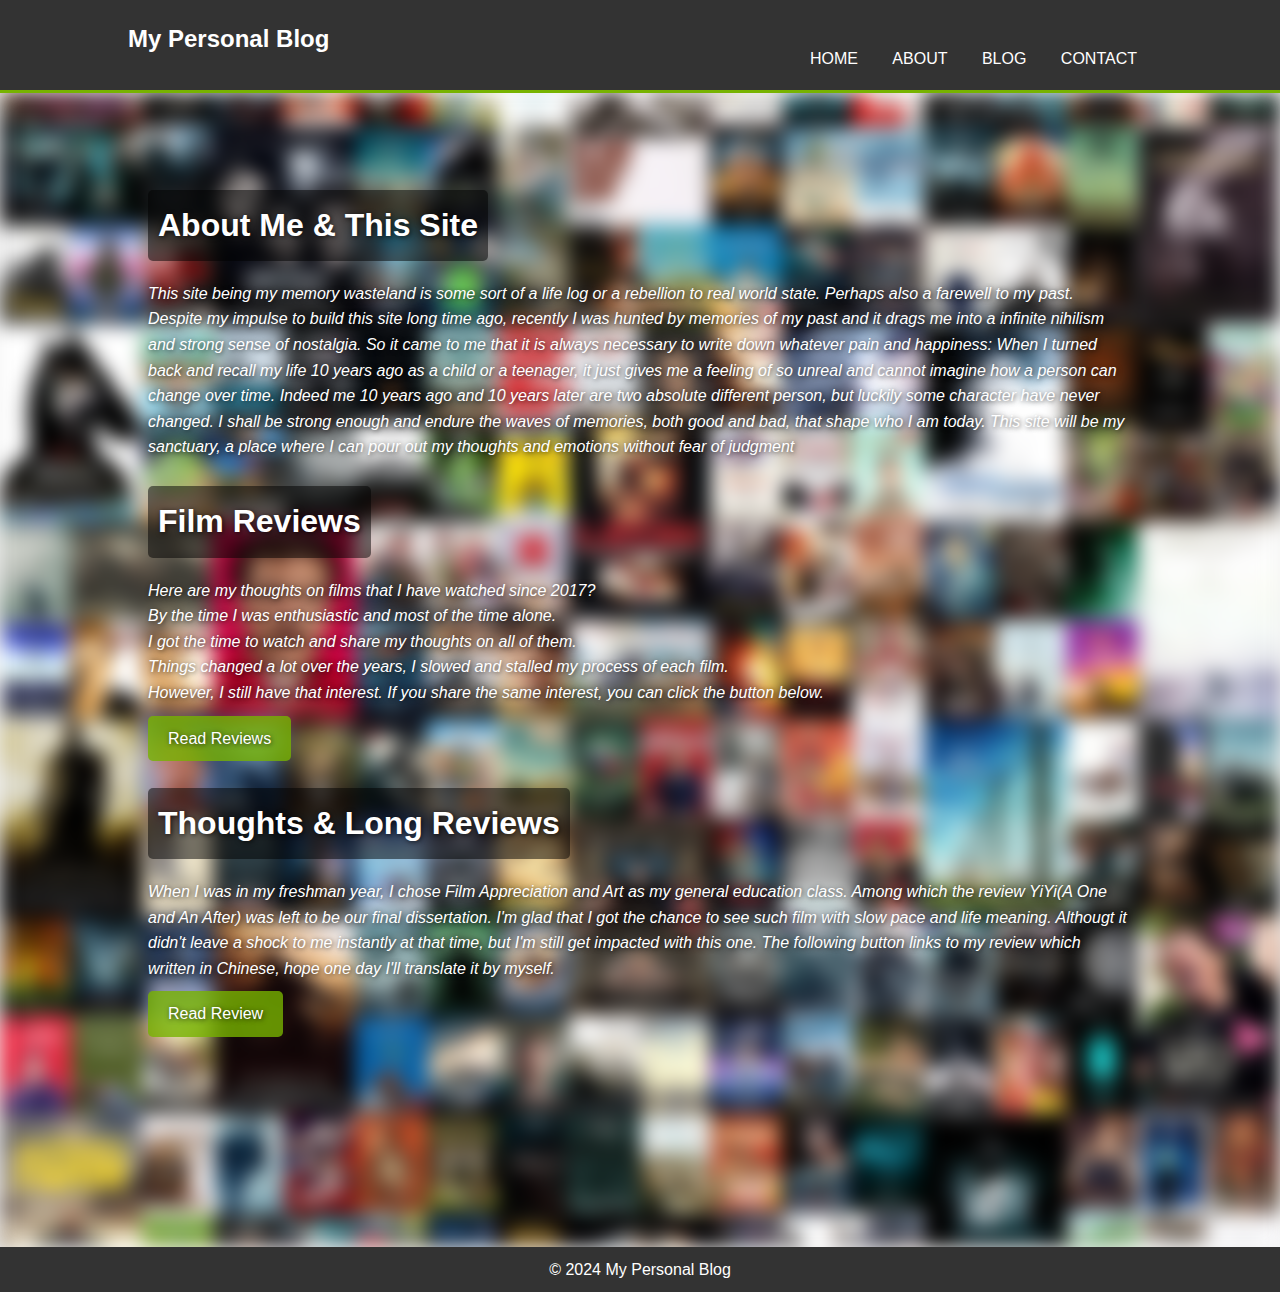
<file: index.html>
<!DOCTYPE html>
<html lang="en">
<head>
    <meta charset="UTF-8">
    <meta name="viewport" content="width=device-width, initial-scale=1.0">
    <title>My Personal Blog</title>
    <link rel="stylesheet" href="index.css">
</head>
<body>
    <header>
        <div class="container">
            <h1>My Personal Blog</h1>
            <nav>
                <ul>
                    <li><a href="#">Home</a></li>
                    <li><a href="#">About</a></li>
                    <li><a href="#">Blog</a></li>
                    <li><a href="#">Contact</a></li>
                </ul>
            </nav>
        </div>
    </header>
    
    <main>
        <div class="container">
            <section class="review-section">
                <h2>About Me & This Site</h2> <br>
                <em> This site being my memory wasteland is some sort of a life log or a rebellion to real world state. 
                    Perhaps also a farewell to my past. 
                    Despite my impulse to build this site long time ago, 
                    recently I was hunted by memories of my past and it drags me into a infinite nihilism and strong sense of nostalgia.
                    So it came to me that it is always necessary to write down whatever pain and happiness:
                    When I turned back and recall my life 10 years ago as a child or a teenager, 
                    it just gives me a feeling of so unreal and cannot imagine how a person can change over time.
                    Indeed me 10 years ago and 10 years later are two absolute different person, but luckily some character have never changed.
                    I shall be strong enough and endure the waves of memories, both good and bad, that shape who I am today. 
                    This site will be my sanctuary, a place where I can pour out my thoughts and emotions without fear of judgment
                </em>

                <br>

                <h2>Film Reviews</h2> <br>
                <em>Here are my thoughts on films that I have watched since 2017? <br>
                   By the time I was enthusiastic and most of the time alone. <br>
                   I got the time to watch and share my thoughts on all of them. <br>
                   Things changed a lot over the years, I slowed and stalled my process of each film. <br>
                   However, I still have that interest. If you share the same interest, you can click the button below.
                </em>
                <br>
                <a href="review">Read Reviews</a>
                <!-- Add more content related to reviews -->
                 <br>
                <h2>Thoughts & Long Reviews </h2> <br>
                <em>
                    When I was in my freshman year, 
                    I chose Film Appreciation and Art as my general education class.
                    Among which the review YiYi(A One and An After) was left to be our final dissertation.
                    I'm glad that I got the chance to see such film with slow pace and life meaning.
                    Althougt it didn't leave a shock to me instantly at that time, but I'm still get impacted with this one.
                    The following button links to my review which written in Chinese, hope one day I'll translate it by myself.
                </em>
                <br>
                <a href="yiyi">Read Review</a>
            </section>

            <section class="diary-section">
                
            </section>
        </div>
    </main>
    
    <footer>
        <div class="container">
            <p>&copy; 2024 My Personal Blog</p>
        </div>
    </footer>
</body>
</html>
</file>
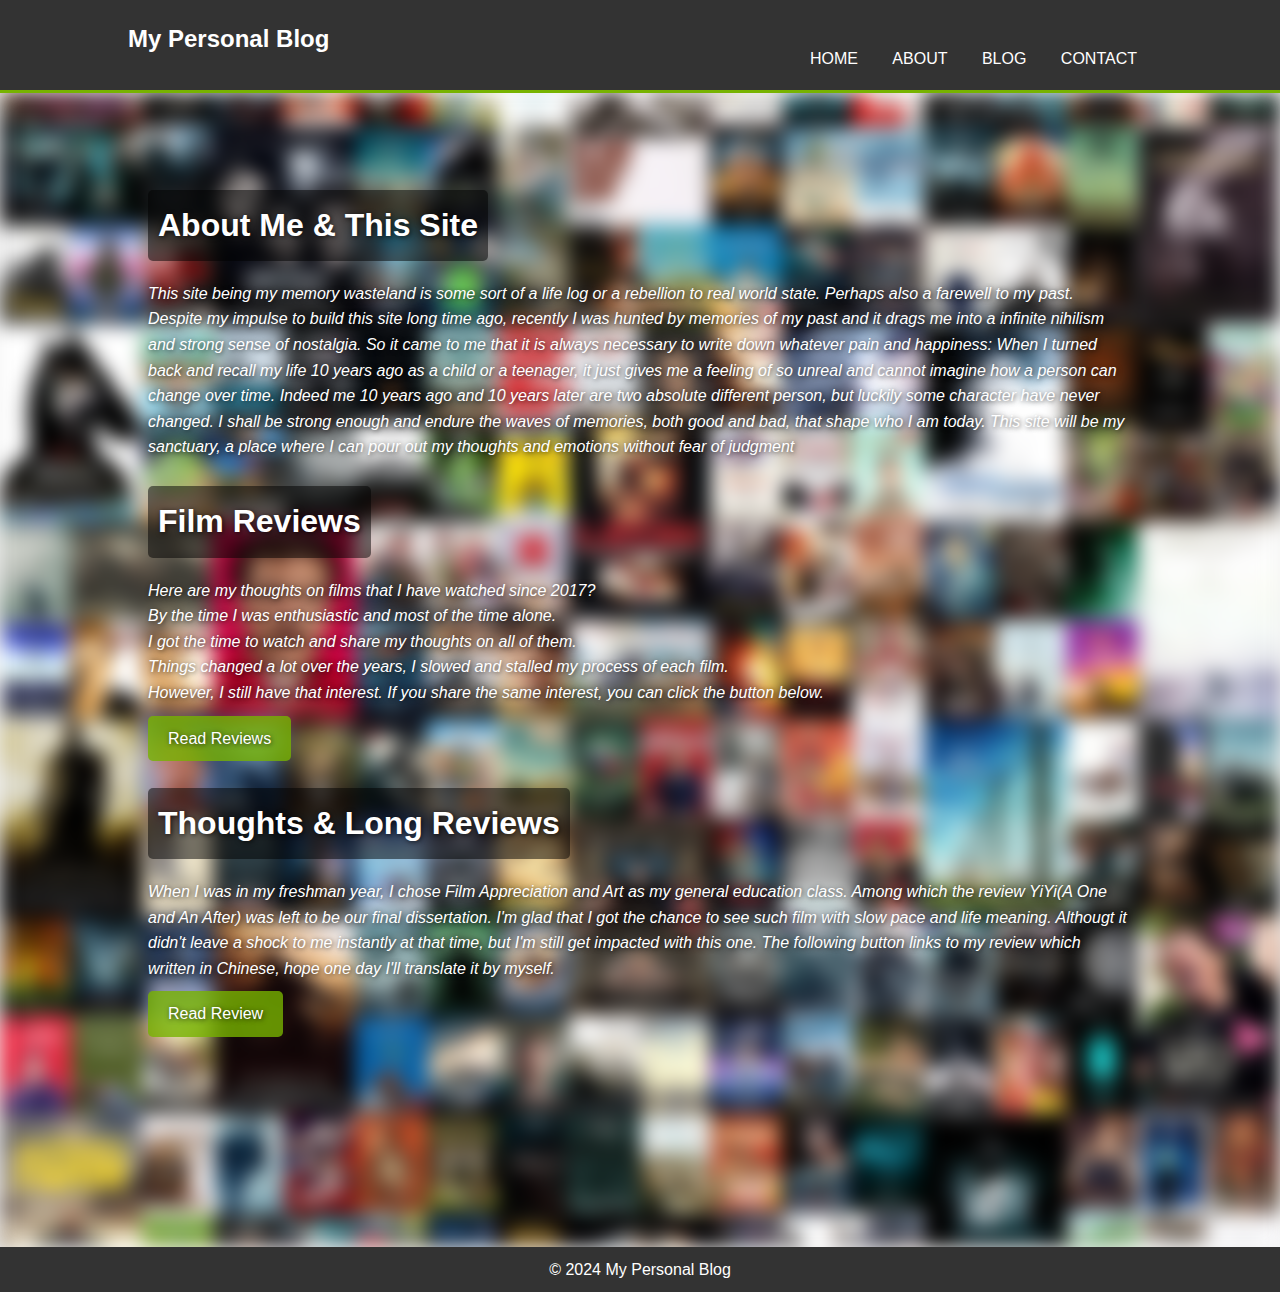
<file: templates/home.html>
<!DOCTYPE html>
<html lang="en">
<head>
    <meta charset="UTF-8">
    <meta name="viewport" content="width=device-width, initial-scale=1.0">
    <title>My Personal Blog</title>
    <link rel="stylesheet" href="../static/home.css">
</head>
<body>
    <header>
        <div class="container">
            <h1>My Personal Blog</h1>
            <nav>
                <ul>
                    <li><a href="#">Home</a></li>
                    <li><a href="#">About</a></li>
                    <li><a href="#">Blog</a></li>
                    <li><a href="#">Contact</a></li>
                </ul>
            </nav>
        </div>
    </header>
    
    <main>
        <div class="container">
            <section class="review-section">
                <h2>About Me & This Site</h2> <br>
                <em> This site being my memory wasteland is some sort of a life log or a rebellion to real world state. 
                    Perhaps also a farewell to my past. 
                    Despite my impulse to build this site long time ago, 
                    recently I was hunted by memories of my past and it drags me into a infinite nihilism and strong sense of nostalgia.
                    So it came to me that it is always necessary to write down whatever pain and happiness:
                    When I turned back and recall my life 10 years ago as a child or a teenager, 
                    it just gives me a feeling of so unreal and cannot imagine how a person can change over time.
                    Indeed me 10 years ago and 10 years later are two absolute different person, but luckily some character have never changed.
                    I shall be strong enough and endure the waves of memories, both good and bad, that shape who I am today. 
                    This site will be my sanctuary, a place where I can pour out my thoughts and emotions without fear of judgment
                </em>

                <br>

                <h2>Film Reviews</h2> <br>
                <em>Here are my thoughts on films that I have watched since 2017? <br>
                   By the time I was enthusiastic and most of the time alone. <br>
                   I got the time to watch and share my thoughts on all of them. <br>
                   Things changed a lot over the years, I slowed and stalled my process of each film. <br>
                   However, I still have that interest. If you share the same interest, you can click the button below.
                </em>
                <br>
                <a href="review">Read Reviews</a>
                <!-- Add more content related to reviews -->
                 <br>
                <h2>Thoughts & Long Reviews </h2> <br>
                <em>
                    When I was in my freshman year, 
                    I chose Film Appreciation and Art as my general education class.
                    Among which the review YiYi(A One and An After) was left to be our final dissertation.
                    I'm glad that I got the chance to see such film with slow pace and life meaning.
                    Althougt it didn't leave a shock to me instantly at that time, but I'm still get impacted with this one.
                    The following button links to my review which written in Chinese, hope one day I'll translate it by myself.
                </em>
                <br>
                <a href="yiyi">Read Review</a>
            </section>

            <section class="diary-section">
                
            </section>
        </div>
    </main>
    
    <footer>
        <div class="container">
            <p>&copy; 2024 My Personal Blog</p>
        </div>
    </footer>
</body>
</html>
</file>
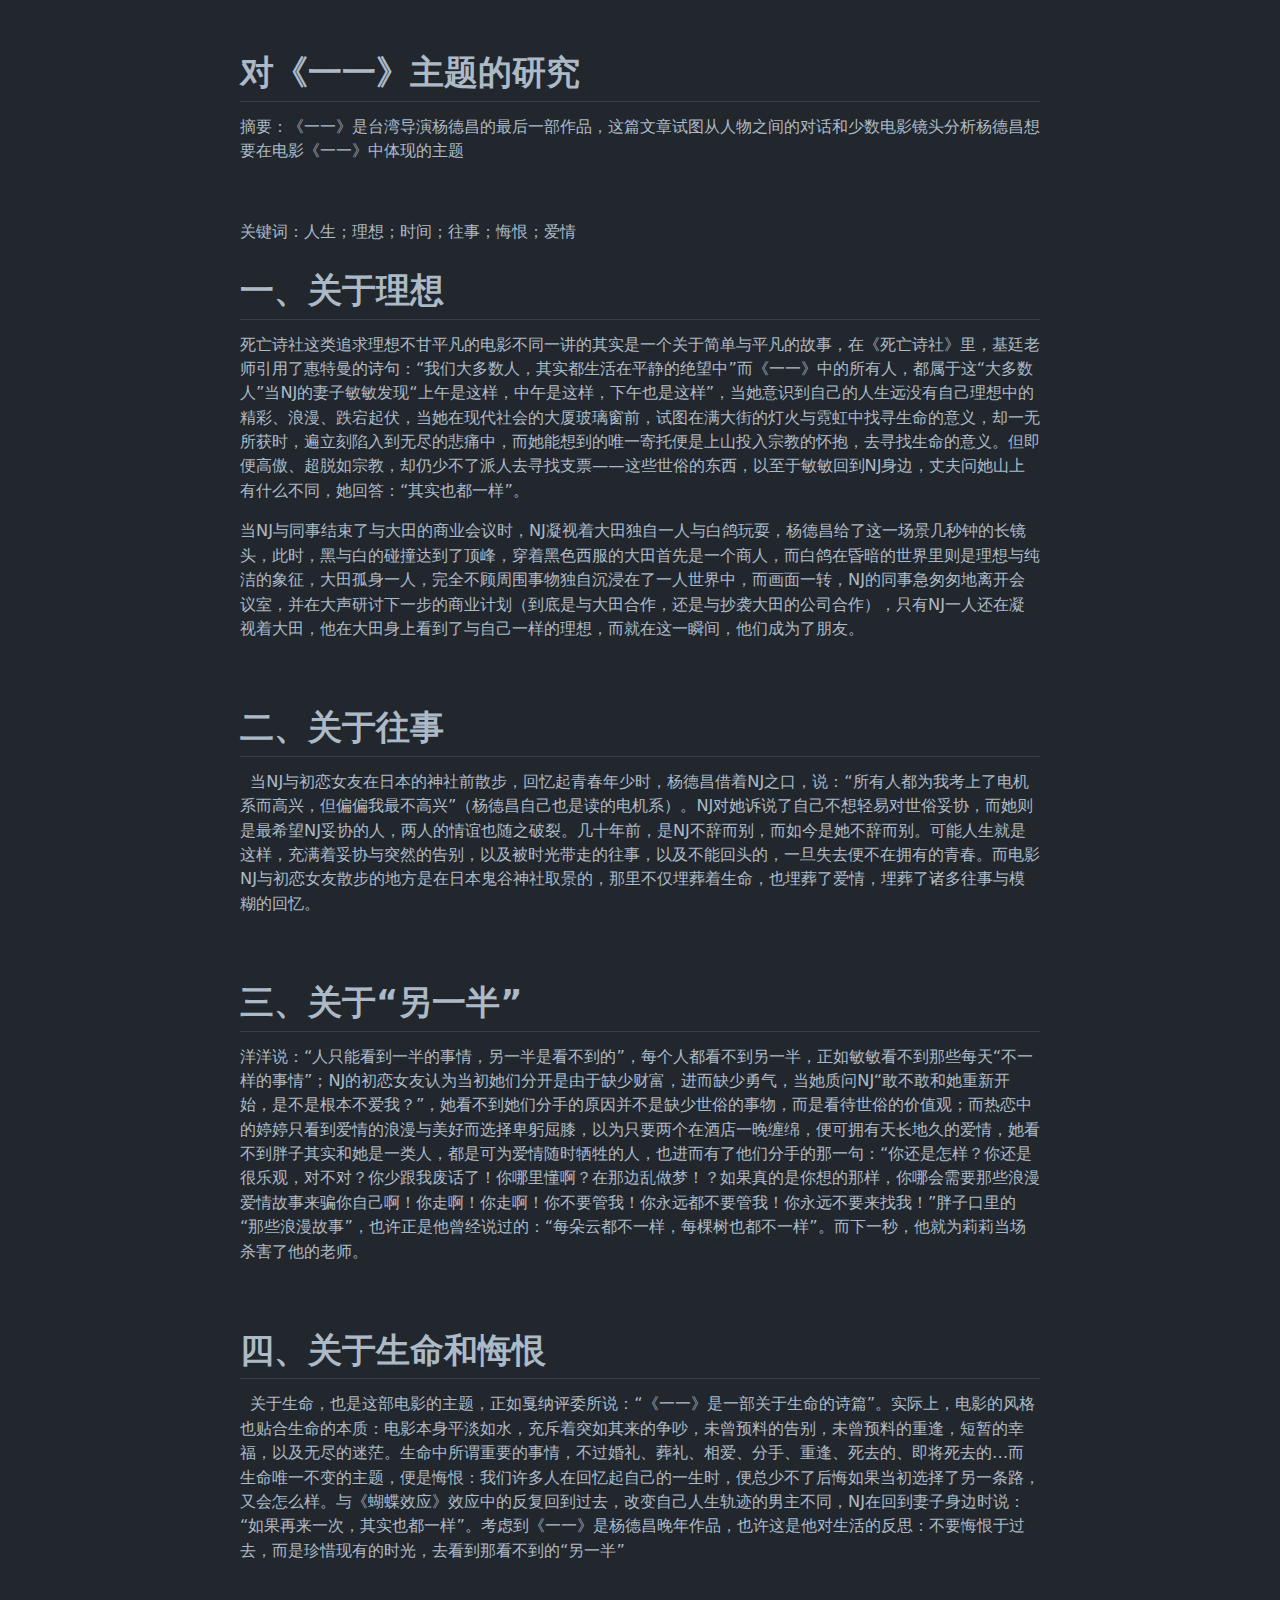
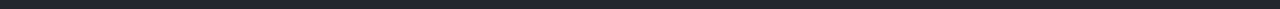
<file: templates/yiyi.html>
<!doctype html>
<html>
<head>
<meta charset='UTF-8'><meta name='viewport' content='width=device-width initial-scale=1'>

<style type='text/css'>html {overflow-x: initial !important;}:root { --bg-color: #ffffff; --text-color: #333333; --select-text-bg-color: #B5D6FC; --select-text-font-color: auto; --monospace: "Lucida Console",Consolas,"Courier",monospace; --title-bar-height: 20px; }
.mac-os-11 { --title-bar-height: 28px; }
html { font-size: 14px; background-color: var(--bg-color); color: var(--text-color); font-family: "Helvetica Neue", Helvetica, Arial, sans-serif; -webkit-font-smoothing: antialiased; }
h1, h2, h3, h4, h5 { white-space: pre-wrap; }
body { margin: 0px; padding: 0px; height: auto; inset: 0px; font-size: 1rem; line-height: 1.428571; overflow-x: hidden; background: inherit; }
iframe { margin: auto; }
a.url { word-break: break-all; }
a:active, a:hover { outline: 0px; }
.in-text-selection, ::selection { text-shadow: none; background: var(--select-text-bg-color); color: var(--select-text-font-color); }
#write { margin: 0px auto; height: auto; width: inherit; word-break: normal; overflow-wrap: break-word; position: relative; white-space: normal; overflow-x: visible; padding-top: 36px; }
#write.first-line-indent p { text-indent: 2em; }
#write.first-line-indent li p, #write.first-line-indent p * { text-indent: 0px; }
#write.first-line-indent li { margin-left: 2em; }
.for-image #write { padding-left: 8px; padding-right: 8px; }
body.typora-export { padding-left: 30px; padding-right: 30px; }
.typora-export .footnote-line, .typora-export li, .typora-export p { white-space: pre-wrap; }
.typora-export .task-list-item input { pointer-events: none; }
@media screen and (max-width: 500px) {
  body.typora-export { padding-left: 0px; padding-right: 0px; }
  #write { padding-left: 20px; padding-right: 20px; }
}
#write li > figure:last-child { margin-bottom: 0.5rem; }
#write ol, #write ul { position: relative; }
img { max-width: 100%; vertical-align: middle; image-orientation: from-image; }
button, input, select, textarea { color: inherit; font-style: inherit; font-variant-caps: inherit; font-weight: inherit; font-stretch: inherit; font-size: inherit; line-height: inherit; font-family: inherit; font-size-adjust: inherit; font-kerning: inherit; font-variant-alternates: inherit; font-variant-ligatures: inherit; font-variant-numeric: inherit; font-variant-east-asian: inherit; font-variant-position: inherit; font-feature-settings: inherit; font-optical-sizing: inherit; font-variation-settings: inherit; }
input[type="checkbox"], input[type="radio"] { line-height: normal; padding: 0px; }
*, ::after, ::before { box-sizing: border-box; }
#write h1, #write h2, #write h3, #write h4, #write h5, #write h6, #write p, #write pre { width: inherit; }
#write h1, #write h2, #write h3, #write h4, #write h5, #write h6, #write p { position: relative; }
p { line-height: inherit; }
h1, h2, h3, h4, h5, h6 { break-after: avoid-page; break-inside: avoid; orphans: 4; }
p { orphans: 4; }
h1 { font-size: 2rem; }
h2 { font-size: 1.8rem; }
h3 { font-size: 1.6rem; }
h4 { font-size: 1.4rem; }
h5 { font-size: 1.2rem; }
h6 { font-size: 1rem; }
.md-math-block, .md-rawblock, h1, h2, h3, h4, h5, h6, p { margin-top: 1rem; margin-bottom: 1rem; }
.hidden { display: none; }
.md-blockmeta { color: rgb(204, 204, 204); font-weight: 700; font-style: italic; }
a { cursor: pointer; }
sup.md-footnote { padding: 2px 4px; background-color: rgba(238, 238, 238, 0.7); color: rgb(85, 85, 85); border-radius: 4px; cursor: pointer; }
sup.md-footnote a, sup.md-footnote a:hover { color: inherit; text-transform: inherit; text-decoration: inherit; }
#write input[type="checkbox"] { cursor: pointer; width: inherit; height: inherit; }
figure { overflow-x: auto; margin: 1.2em 0px; max-width: calc(100% + 16px); padding: 0px; }
figure > table { margin: 0px; }
thead, tr { break-inside: avoid; break-after: auto; }
thead { display: table-header-group; }
table { border-collapse: collapse; border-spacing: 0px; width: 100%; overflow: auto; break-inside: auto; text-align: left; }
table.md-table td { min-width: 32px; }
.CodeMirror-gutters { border-right-width: 0px; border-right-style: none; border-right-color: currentcolor; background-color: inherit; }
.CodeMirror-linenumber { -webkit-user-select: none; }
.CodeMirror { text-align: left; }
.CodeMirror-placeholder { opacity: 0.3; }
.CodeMirror pre { padding: 0px 4px; }
.CodeMirror-lines { padding: 0px; }
div.hr:focus { cursor: none; }
#write pre { white-space: pre-wrap; }
#write.fences-no-line-wrapping pre { white-space: pre; }
#write pre.ty-contain-cm { white-space: normal; }
.CodeMirror-gutters { margin-right: 4px; }
.md-fences { font-size: 0.9rem; display: block; break-inside: avoid; text-align: left; overflow: visible; white-space: pre; background: inherit; position: relative !important; }
.md-fences-adv-panel { width: 100%; margin-top: 10px; text-align: center; padding-top: 0px; padding-bottom: 8px; overflow-x: auto; }
#write .md-fences.mock-cm { white-space: pre-wrap; }
.md-fences.md-fences-with-lineno { padding-left: 0px; }
#write.fences-no-line-wrapping .md-fences.mock-cm { white-space: pre; overflow-x: auto; }
.md-fences.mock-cm.md-fences-with-lineno { padding-left: 8px; }
.CodeMirror-line, twitterwidget { break-inside: avoid; }
svg { break-inside: avoid; }
.footnotes { opacity: 0.8; font-size: 0.9rem; margin-top: 1em; margin-bottom: 1em; }
.footnotes + .footnotes { margin-top: 0px; }
.md-reset { margin: 0px; padding: 0px; border: 0px; outline: 0px; vertical-align: top; background: 0px 0px; text-decoration: none; text-shadow: none; float: none; position: static; width: auto; height: auto; white-space: nowrap; cursor: inherit; line-height: normal; font-weight: 400; text-align: left; box-sizing: content-box; direction: ltr; }
li div { padding-top: 0px; }
blockquote { margin: 1rem 0px; }
li .mathjax-block, li p { margin: 0.5rem 0px; }
li blockquote { margin: 1rem 0px; }
li { margin: 0px; position: relative; }
blockquote > :last-child { margin-bottom: 0px; }
blockquote > :first-child, li > :first-child { margin-top: 0px; }
.footnotes-area { color: rgb(136, 136, 136); margin-top: 0.714rem; padding-bottom: 0.143rem; white-space: normal; }
#write .footnote-line { white-space: pre-wrap; }
@media print {
  body, html { border: 1px solid transparent; height: 99%; break-after: avoid; break-before: avoid; font-variant-ligatures: no-common-ligatures; }
  #write { margin-top: 0px; border-color: transparent !important; padding-top: 0px !important; padding-bottom: 0px !important; }
  .typora-export * { print-color-adjust: exact; }
  .typora-export #write { break-after: avoid; }
  .typora-export #write::after { height: 0px; }
  .is-mac table { break-inside: avoid; }
  #write > p:nth-child(1) { margin-top: 0px; }
  .typora-export-show-outline .typora-export-sidebar { display: none; }
  figure { overflow-x: visible; }
}
.footnote-line { margin-top: 0.714em; font-size: 0.7em; }
a img, img a { cursor: pointer; }
pre.md-meta-block { font-size: 0.8rem; min-height: 0.8rem; white-space: pre-wrap; background: rgb(204, 204, 204); display: block; overflow-x: hidden; }
p > .md-image:only-child:not(.md-img-error) img, p > img:only-child { display: block; margin: auto; }
#write.first-line-indent p > .md-image:only-child:not(.md-img-error) img { left: -2em; position: relative; }
p > .md-image:only-child { display: inline-block; width: 100%; }
#write .MathJax_Display { margin: 0.8em 0px 0px; }
.md-math-block { width: 100%; }
.md-math-block:not(:empty)::after { display: none; }
.MathJax_ref { fill: currentcolor; }
[contenteditable="true"]:active, [contenteditable="true"]:focus, [contenteditable="false"]:active, [contenteditable="false"]:focus { outline: 0px; box-shadow: none; }
.md-task-list-item { position: relative; list-style-type: none; }
.task-list-item.md-task-list-item { padding-left: 0px; }
.md-task-list-item > input { position: absolute; top: 0px; left: 0px; margin-left: -1.2em; margin-top: calc(1em - 10px); border: medium; }
.math { font-size: 1rem; }
.md-toc { min-height: 3.58rem; position: relative; font-size: 0.9rem; border-radius: 10px; }
.md-toc-content { position: relative; margin-left: 0px; }
.md-toc-content::after, .md-toc::after { display: none; }
.md-toc-item { display: block; color: rgb(65, 131, 196); }
.md-toc-item a { text-decoration: none; }
.md-toc-inner:hover { text-decoration: underline; }
.md-toc-inner { display: inline-block; cursor: pointer; }
.md-toc-h1 .md-toc-inner { margin-left: 0px; font-weight: 700; }
.md-toc-h2 .md-toc-inner { margin-left: 2em; }
.md-toc-h3 .md-toc-inner { margin-left: 4em; }
.md-toc-h4 .md-toc-inner { margin-left: 6em; }
.md-toc-h5 .md-toc-inner { margin-left: 8em; }
.md-toc-h6 .md-toc-inner { margin-left: 10em; }
@media screen and (max-width: 48em) {
  .md-toc-h3 .md-toc-inner { margin-left: 3.5em; }
  .md-toc-h4 .md-toc-inner { margin-left: 5em; }
  .md-toc-h5 .md-toc-inner { margin-left: 6.5em; }
  .md-toc-h6 .md-toc-inner { margin-left: 8em; }
}
a.md-toc-inner { font-size: inherit; font-style: inherit; font-weight: inherit; line-height: inherit; }
.footnote-line a:not(.reversefootnote) { color: inherit; }
.reversefootnote { font-family: ui-monospace, sans-serif; }
.md-attr { display: none; }
.md-fn-count::after { content: "."; }
code, pre, samp, tt { font-family: var(--monospace); }
kbd { margin: 0px 0.1em; padding: 0.1em 0.6em; font-size: 0.8em; color: rgb(36, 39, 41); background: rgb(255, 255, 255); border: 1px solid rgb(173, 179, 185); border-radius: 3px; box-shadow: rgba(12, 13, 14, 0.2) 0px 1px 0px, rgb(255, 255, 255) 0px 0px 0px 2px inset; white-space: nowrap; vertical-align: middle; }
.md-comment { color: rgb(162, 127, 3); opacity: 0.6; font-family: var(--monospace); }
code { text-align: left; vertical-align: initial; }
a.md-print-anchor { white-space: pre !important; border-width: medium !important; border-style: none !important; border-color: currentcolor !important; display: inline-block !important; position: absolute !important; width: 1px !important; right: 0px !important; outline: 0px !important; background: 0px 0px !important; text-decoration: initial !important; text-shadow: initial !important; }
.os-windows.monocolor-emoji .md-emoji { font-family: "Segoe UI Symbol", sans-serif; }
.md-diagram-panel > svg { max-width: 100%; }
[lang="flow"] svg, [lang="mermaid"] svg { max-width: 100%; height: auto; }
[lang="mermaid"] .node text { font-size: 1rem; }
table tr th { border-bottom-width: 0px; border-bottom-style: none; border-bottom-color: currentcolor; }
video { max-width: 100%; display: block; margin: 0px auto; }
iframe { max-width: 100%; width: 100%; border: medium; }
.highlight td, .highlight tr { border: 0px; }
mark { background: rgb(255, 255, 0); color: rgb(0, 0, 0); }
.md-html-inline .md-plain, .md-html-inline strong, mark .md-inline-math, mark strong { color: inherit; }
.md-expand mark .md-meta { opacity: 0.3 !important; }
mark .md-meta { color: rgb(0, 0, 0); }
@media print {
  .typora-export h1, .typora-export h2, .typora-export h3, .typora-export h4, .typora-export h5, .typora-export h6 { break-inside: avoid; }
}
.md-diagram-panel .messageText { stroke: none !important; }
.md-diagram-panel .start-state { fill: var(--node-fill); }
.md-diagram-panel .edgeLabel rect { opacity: 1 !important; }
.md-fences.md-fences-math { font-size: 1em; }
.md-fences-advanced:not(.md-focus) { padding: 0px; white-space: nowrap; border: 0px; }
.md-fences-advanced:not(.md-focus) { background: inherit; }
.typora-export-show-outline .typora-export-content { max-width: 1440px; margin: auto; display: flex; flex-direction: row; }
.typora-export-sidebar { width: 300px; font-size: 0.8rem; margin-top: 80px; margin-right: 18px; }
.typora-export-show-outline #write { --webkit-flex: 2; flex: 2 1 0%; }
.typora-export-sidebar .outline-content { position: fixed; top: 0px; max-height: 100%; overflow: hidden auto; padding-bottom: 30px; padding-top: 60px; width: 300px; }
@media screen and (max-width: 1024px) {
  .typora-export-sidebar, .typora-export-sidebar .outline-content { width: 240px; }
}
@media screen and (max-width: 800px) {
  .typora-export-sidebar { display: none; }
}
.outline-content li, .outline-content ul { margin-left: 0px; margin-right: 0px; padding-left: 0px; padding-right: 0px; list-style: none; overflow-wrap: anywhere; }
.outline-content ul { margin-top: 0px; margin-bottom: 0px; }
.outline-content strong { font-weight: 400; }
.outline-expander { width: 1rem; height: 1.428571rem; position: relative; display: table-cell; vertical-align: middle; cursor: pointer; padding-left: 4px; }
.outline-expander::before { content: ""; position: relative; font-family: Ionicons; display: inline-block; font-size: 8px; vertical-align: middle; }
.outline-item { padding-top: 3px; padding-bottom: 3px; cursor: pointer; }
.outline-expander:hover::before { content: ""; }
.outline-h1 > .outline-item { padding-left: 0px; }
.outline-h2 > .outline-item { padding-left: 1em; }
.outline-h3 > .outline-item { padding-left: 2em; }
.outline-h4 > .outline-item { padding-left: 3em; }
.outline-h5 > .outline-item { padding-left: 4em; }
.outline-h6 > .outline-item { padding-left: 5em; }
.outline-label { cursor: pointer; display: table-cell; vertical-align: middle; text-decoration: none; color: inherit; }
.outline-label:hover { text-decoration: underline; }
.outline-item:hover { border-color: rgb(245, 245, 245); background-color: var(--item-hover-bg-color); }
.outline-item:hover { margin-left: -28px; margin-right: -28px; border-left-width: 28px; border-left-style: solid; border-left-color: transparent; border-right-width: 28px; border-right-style: solid; border-right-color: transparent; }
.outline-item-single .outline-expander::before, .outline-item-single .outline-expander:hover::before { display: none; }
.outline-item-open > .outline-item > .outline-expander::before { content: ""; }
.outline-children { display: none; }
.info-panel-tab-wrapper { display: none; }
.outline-item-open > .outline-children { display: block; }
.typora-export .outline-item { padding-top: 1px; padding-bottom: 1px; }
.typora-export .outline-item:hover { margin-right: -8px; border-right-width: 8px; border-right-style: solid; border-right-color: transparent; }
.typora-export .outline-expander::before { content: "+"; font-family: inherit; top: -1px; }
.typora-export .outline-expander:hover::before, .typora-export .outline-item-open > .outline-item > .outline-expander::before { content: "−"; }
.typora-export-collapse-outline .outline-children { display: none; }
.typora-export-collapse-outline .outline-item-open > .outline-children, .typora-export-no-collapse-outline .outline-children { display: block; }
.typora-export-no-collapse-outline .outline-expander::before { content: "" !important; }
.typora-export-show-outline .outline-item-active > .outline-item .outline-label { font-weight: 700; }
.md-inline-math-container mjx-container { zoom: 0.95; }
mjx-container { break-inside: avoid; }
.md-alert.md-alert-note { border-left-color: rgb(9, 105, 218); }
.md-alert.md-alert-important { border-left-color: rgb(130, 80, 223); }
.md-alert.md-alert-warning { border-left-color: rgb(154, 103, 0); }
.md-alert.md-alert-tip { border-left-color: rgb(31, 136, 61); }
.md-alert.md-alert-caution { border-left-color: rgb(207, 34, 46); }
.md-alert { padding: 0px 1em; margin-bottom: 16px; color: inherit; border-left-width: 0.25em; border-left-style: solid; border-left-color: rgb(0, 0, 0); }
.md-alert-text-note { color: rgb(9, 105, 218); }
.md-alert-text-important { color: rgb(130, 80, 223); }
.md-alert-text-warning { color: rgb(154, 103, 0); }
.md-alert-text-tip { color: rgb(31, 136, 61); }
.md-alert-text-caution { color: rgb(207, 34, 46); }
.md-alert-text { font-size: 0.9rem; font-weight: 700; }
.md-alert-text svg { fill: currentcolor; position: relative; top: 0.125em; margin-right: 1ch; overflow: visible; }
.md-alert-text-container::after { content: attr(data-text); text-transform: capitalize; pointer-events: none; margin-right: 1ch; }


:root {
	--text-color: #c8d1d9;
	--bg-color: #0d1117;
	--side-bar-bg-color: #0d1117;
	--control-text-color: #a9aaab;
	--primary-color: #f9826c;
	--primary-btn-border-color: #f9826c;
	--active-file-text-color: inherit;
	--active-file-border-color: #f9826c;
	--active-file-bg-color: #0d1117;
	--primary-btn-text-color: #f9826c;
	--window-border: 0 solid #0d1117;
	--item-hover-bg-color: #161b22;
	--item-hover-text-color: #f9826c;
	--meta-content-color: #f9826c;
	--search-select-text-color: #f9826c;
	--control-text-color: var(--text-color);
	--control-text-hover-color: var(--text-color);
	--heading-char-color: #f9826c;
	--active-toggle-btn-color: #192133;
	--blur-text-color: rgba(200, 200, 200, 0.33);
	--rawblock-edit-panel-bd: var(--item-hover-bg-color) !important;
	--select-text-bg-color: rgba(53, 82, 116, 0.97) !important;
	--select-text-font-color: #fff !important;
	--color-border-secondary: #21262d !important;
	--mermaid-node-color: #b87f62 !important;
	--mermaid-node-border: #bd7958;
	--mermaid-contrast-color: #afe61d;
	--mermaid-theme: dark;
	--monospace: ui-monospace,
		Menlo, Monaco,
		"Cascadia Mono", "Segoe UI Mono",
		"Roboto Mono",
		"Oxygen Mono",
		"Ubuntu Monospace",
		"Source Code Pro",
		"Fira Mono",
		"Droid Sans Mono",
		"Courier New", monospace;
}

.pane-group {
	background-color: var(--bg-color);
}

.dropdown-menu {
	background-color: var(--bg-color) !important;
	border: 1px solid var(--item-hover-bg-color) !important;
	color: #8b949e !important;
}

.dropdown-menu>li>a {
	border-left: 1px solid var(--bg-color);
	border-right: 1px solid var(--bg-color);
	color: var(--text-color) !important;
}

.dropdown-menu>li>a:hover {
	background-color: var(--item-hover-bg-color);
	border-left: 1px solid var(--bg-color);
	border-right: 1px solid var(--bg-color);
	color: var(--text-color) !important;
}

body {
	line-height: 1.5;
	font-family: system-ui,
		-apple-system, BlinkMacSystemFont,
		"Segoe UI",
		"Roboto",
		"Oxygen",
		"Ubuntu",
		"Cantarell",
		"Fira Sans",
		"Droid Sans",
		"Helvetica Neue",
		Arial, sans-serif;
	font-weight: 500;
}

#write {
	background-color: var(--bg-color) !important;
	font-family: system-ui,
		-apple-system, BlinkMacSystemFont,
		"Segoe UI",
		"Roboto",
		"Oxygen",
		"Ubuntu",
		"Cantarell",
		"Fira Sans",
		"Droid Sans",
		"Helvetica Neue",
		Arial, sans-serif;
	font-weight: 500;
	max-width: 860px;
	margin: 0 auto;
	padding: 30px;
}

@media only screen and (min-width: 1400px) {
	#write {
		max-width: 1024px;
	}
}

@media only screen and (min-width: 1800px) {
	#write {
		max-width: 1200px;
	}
}

#write>ul:first-child,
#write>ol:first-child {
	font-weight: 500;
	margin-top: 30px;
}

content {
	background-color: var(--bg-color) !important;
}

h1,
h2,
h3,
h4,
h5,
h6 {
	color: var(--text-color);
	font-family: system-ui,
		-apple-system, BlinkMacSystemFont,
		"Segoe UI",
		"Roboto",
		"Oxygen",
		"Ubuntu",
		"Cantarell",
		"Fira Sans",
		"Droid Sans",
		"Helvetica Neue",
		Arial, sans-serif;
	font-weight: 400;
	padding-top: 5px;
}

html {
	font-size: 13px;
	font-family: system-ui,
		-apple-system, BlinkMacSystemFont,
		"Segoe UI",
		"Roboto",
		"Oxygen",
		"Ubuntu",
		"Cantarell",
		"Fira Sans",
		"Droid Sans",
		"Helvetica Neue",
		Arial, sans-serif;
	font-weight: 500;
}

#write {
	text-align: left;
}

h1,
h2,
h3,
h4,
h5,
h6 {
	position: relative;
	margin-top: 1rem;
	margin-bottom: 1rem;
	font-weight: bold;
	line-height: 1.5;
	cursor: text;
}

h1:hover a.anchor,
h2:hover a.anchor,
h3:hover a.anchor,
h4:hover a.anchor,
h5:hover a.anchor,
h6:hover a.anchor {
	text-decoration: none;
}

h1 tt,
h1 code {
	font-size: inherit;
}

h2 tt,
h2 code {
	font-size: inherit;
}

h3 tt,
h3 code {
	font-size: inherit;
}

h4 tt,
h4 code {
	font-size: inherit;
}

h5 tt,
h5 code {
	font-size: inherit;
}

h6 tt,
h6 code {
	font-size: inherit;
}

h1 {
	font-size: 2.6rem;
	padding-bottom: .15rem;
	border-bottom: 1px solid var(--color-border-secondary);
}

h2 {
	font-size: 1.9rem;
	padding-bottom: .15rem;
	border-bottom: 1px solid var(--color-border-secondary);
}

h3 {
	font-size: 1.7rem;
}

h4 {
	font-size: 1.4rem;
}

h5 {
	font-size: 1.2rem;
}

h6 {
	font-size: 1rem;
	color: rgb(139, 148, 158);
}

h1.md-focus:before,
h2.md-focus:before,
h3.md-focus:before,
h4.md-focus:before,
h5.md-focus:before,
h6.md-focus:before {
	content: '';
	border: 0;
}

p {
	color: var(--text-color);
	line-height: 1.20rem;
	margin: 0 0 1.25rem;
}

kbd {
	display: inline-block;
	padding: 3px 5px;
	font: 11px ui-monospace,
		Menlo, Monaco,
		"Cascadia Mono", "Segoe UI Mono",
		"Roboto Mono",
		"Oxygen Mono",
		"Ubuntu Monospace",
		"Source Code Pro",
		"Fira Mono",
		"Droid Sans Mono",
		"Courier New", monospace;
	line-height: 10px;
	color: #b1bac4;
	vertical-align: middle;
	background-color: var(--bg-color);
	border-bottom-color: #6e7681;
	border: 1px solid #6e7681;
	border-radius: 6px;
	box-shadow: inset 0 -1px 0 #6e7681;
}

p {
	font-size: 1.25rem;
	line-height: 1.5;
}

table {
	font-size: 1.25rem;
}


a,
.md-def-url {
	color: #58a6ff;
	text-decoration: none;
}

a:hover {
	color: #58a6ff;
	text-decoration: underline;
}

/* Summary */
.md-toc {
	margin-left: 0;
	margin-right: 0;
}

.md-toc-content {
	background-color: var(--item-hover-bg-color) !important;
	border-radius: 6px;
	padding-top: 10px;
	padding-bottom: 10px;
}

#write div.md-toc-tooltip {
	background-color: var(--item-hover-bg-color) !important;
	border: 1px solid var(--item-hover-bg-color);
	padding-left: 5px;
	font-size: 1.4rem;
	color: var(--text-color);
}

.md-toc:focus .md-toc-content {
	border: 1px solid var(--item-hover-bg-color);
}

.md-delete-toc {
	color: var(--text-color);
}

table {
	margin-bottom: 20px;
	line-height: 24px;
}

table th,
table td {
	padding: 8px;
	line-height: 1.25rem;
	vertical-align: middle;
	border-top: 1px solid #3D454D;
}

table th {
	font-weight: 700;
	padding: 6px 13px;
}

table caption+thead tr:first-child th,
table caption+thead tr:first-child td,
table colgroup+thead tr:first-child th,
table colgroup+thead tr:first-child td,
table thead:first-child tr:first-child th,
table thead:first-child tr:first-child td {
	border-top: 0;
}

table tbody+tbody {
	border-top: 2px solid #3D454D;
}

table tr th {
	border: 1px solid #324560;
	border-bottom: solid 2px #3D454D;
	border-bottom: 0;
	font-weight: 700;
	margin: 0;
	padding: 10px 16px;
}

table tr td {
	background: #192534;
	border: 1px solid #3D454D;
	margin: 0;
	padding: 10px 16px;
}

table tr th:first-child,
table tr td:first-child {
	margin-top: 0;
}

table tr th:last-child,
table tr td:last-child {
	margin-bottom: 0;
}

table {
	padding: 0;
	word-break: initial;
}

table tr {
	border-top: 1px solid #3D454D;
	margin: 0;
	padding: 0;
}

thead {
	background-color: var(--bg-color);
	color: var(--text-color);
}

table tr th {
	border: 1px solid #3D454D;
	border-bottom: solid 2px #ccc;
	border-bottom: 0;
	font-weight: 700;
	margin: 0;
	padding: 10px 16px;
}

table tr td {
	background: #192534;
	border: 1px solid #3D454D;
	margin: 0;
	padding: 10px 16px;
	line-height: 1.6rem;
}

table tr th:first-child,
table tr td:first-child {
	margin-top: 0;
}

table tr th:last-child,
table tr td:last-child {
	margin-bottom: 0;
}

table tr:nth-child(2n),
table tr:nth-child(1n) td {
	background-color: var(--item-hover-bg-color);
}

table tr:nth-child(2n),
table tr:nth-child(2n) td {
	background-color: var(--bg-color);
}

.md-fences,
tt {
	color: var(--item-hover-bg-color);
	font-size: 1.05rem;
	font-weight: 500;
}

code {
	padding: .18rem .4rem .22rem;
	margin: 0;
	font-size: 1.05rem;
	background-color: #343941;
	border-radius: 6px;
	font-family: ui-monospace,
		Menlo, Monaco,
		"Cascadia Mono", "Segoe UI Mono",
		"Roboto Mono",
		"Oxygen Mono",
		"Ubuntu Monospace",
		"Source Code Pro",
		"Fira Mono",
		"Droid Sans Mono",
		"Courier New", monospace;
	font-weight: 500;
	line-height: 1.5;
}

.md-fences {
	margin-bottom: 15px;
	margin-top: 15px;
	padding-bottom: 6px;
	padding-top: 88px;
	color: var(--text-color);
}

.file-tree-node {
	padding-top: 2px;
}

#write pre.md-meta-block {
	background-color: var(--item-hover-bg-color);
	border: 0;
	border-radius: 3px;
	color: #fff;
	font-size: 100%;
	line-height: 1.45;
	margin-top: 0 !important;
	padding: 1rem;
}

.mathjax-block>.code-tooltip {
	bottom: .375rem;
}

.md-mathjax-midline {
	background: #fafafa;
}

.md-image>.md-meta {
	border-radius: 6px;
	color: inherit;
	font-size: .9rem;
	padding: 2px 0 0 4px;
}

.md-tag {
	color: #70bfd9;
	opacity: 1;
}

.CodeMirror-line {
	padding-left: 15px;
}

.code-tooltip {
	background: var(--item-hover-bg-color);
	border: 1px solid var(--item-hover-bg-color);
	box-shadow: 0 1px 1px 0 rgba(0, 28, 36, .3);
	border-radius: 6px;
}

/* Yellow border when focusing Code block language input */
.code-tooltip .ty-input {
	border: 0;
}

/* Languages suggestions Menu */
.auto-suggest-container {
	background-color: var(--item-hover-bg-color);
	border: 1px solid var(--item-hover-bg-color);
	color: var(--text-color);
	border-radius: 6px;
}

.dropdown-menu {
	color: #70c0d8;
	margin-right: 5px;
}

.md-fences {
	padding: .3rem;
	font-size: .9rem;
	margin-left: .2rem;
	margin-right: .2rem;
}

.md-fences {
	margin: 0 0 20px;
	font-size: 1.105rem;
	padding: 0;
	padding-top: .4rem;
}

blockquote .md-end-block.md-heading {
	color: inherit;
}

blockquote .md-end-block.md-heading:before {
	content: '' !important;
}

blockquote {
	margin: 0 0 1rem;
	padding: 0 1rem;
	border-left: .25rem solid #3b434b;
}

blockquote,
blockquote p {
	line-height: 1.5;
	color: #8b949e;
}

.MathJax_Display {
	font-size: 1rem !important;
	margin-top: .5rem;
	margin-bottom: 0;
}

.md-math-block {
	font-size: 1.4rem;
}

.md-rawblock-tooltip .md-rawblock-control {
	background-color: var(--item-hover-bg-color);
}

/* Edit Math Blocks */
.md-rawblock-control:not(.md-rawblock-tooltip) {
	font-size: 1.105rem;
	background-color: var(--item-hover-bg-color);
}

.md-rawblock-control .CodeMirror.cm-s-inner {
	border: 0px;
}

/* Inline Math Editing */
.md-inline-math script {
	color: #f9826c;
}

.md-math-tex inline-math-svg {
	font-size: 1.4rem;
}

.md-rawblock-panel .code-tooltip {
	border: 0px;
}

.md-rawblock-input {
	font-size: 1.105rem;
}

/* Mathjax edit panel*/
.md-rawblock-before {
	border-top-left-radius: 6px;
}

.md-rawblock-after {
	border-bottom-left-radius: 6px;
	border-bottom-right-radius: 6px;
}

/* Inline Math */
.MathJax_SVG {
	font-size: 1.4rem;
}

.MathJax_SVG:focus {
	outline: none;
	background-color: transparent;
}

.md-rawblock>.md-rawblock-container {
	transition: 0.5s;
}

.md-rawblock>.md-rawblock-tooltip {
	transition: 0.5s;
	display: block;
	visibility: hidden;
	opacity: 0;
}

.md-rawblock:hover>.md-rawblock-tooltip {
	transition: 0.5s;
	visibility: visible;
	opacity: 1;
	animation: none;
}

p.mathjax-block,
.mathjax-block {
	padding-bottom: 0;
}

.mathjax-block>.code-tooltip {
	bottom: 5px;
	box-shadow: none;
}

.md-image>.md-meta {
	padding-left: 0.5rem;
	padding-right: 0.5rem;
}

.md-image>img {
	margin-top: 2px;
	padding-top: 10px;
	padding-bottom: 10px;
}

.md-image>.md-meta:first-of-type:before {
	padding-left: 4px;
}

#typora-source {
	color: var(--text-color);
}

.typora-sourceview-on #toggle-sourceview-btn {
	color: var(--text-color);
	background-color: #484f58;
}

.md-image-pick-file-btn,
.md-image-input-src-btn {
	background-color: var(--item-hover-bg-color);
}

.md-image-btn.selected,
.md-image-btn:hover,
.md-image-pick-file-btn:hover,
.md-image-input-src-btn:hover {
	color: #f9826c !important;
	background-color: var(--item-hover-bg-color) !important;
}

.searchpanel-search-option-btn {
	background-color: var(--item-hover-bg-color) !important;
	border: 1px solid #30363d;
}

.searchpanel-search-option-btn.active {
	color: #ddd;
	border: 1px solid #8b949e;
}

.searchpanel-search-option-btn:hover {
	border: 1px solid #8b949e;
}

#md-searchpanel {
	border-bottom: 0 solid #324560;
	font-family: system-ui,
		-apple-system, BlinkMacSystemFont,
		"Segoe UI",
		"Roboto",
		"Oxygen",
		"Ubuntu",
		"Cantarell",
		"Fira Sans",
		"Droid Sans",
		"Helvetica Neue",
		Arial, sans-serif;
	font-weight: 500;
}

#md-searchpanel input {
	background-color: #21262d !important;
	border: 1px solid #30363d;
}

#md-searchpanel .btn {
	font-size: 11px;
}

#md-searchpanel .btn:hover {
	color: #8b949e;
}

#md-notification:before {
	top: 13px;
}

#md-notification {
	background: var(--bg-color);
	font-size: 13px;
	border-bottom: 0;
}

#md-notification .ty-enter-mode-warning-header {
	color: #f9826c;
}

#md-notification p,
#md-notification .btn,
#md-notification label {
	font-size: 13px !important;
}

.megamenu-menu-panel .btn {
	border: 1px solid #ccc;
}

.on-focus-mode blockquote {
	border-left-color: rgba(85, 85, 85, 0.12);
}

header,
.context-menu,
.megamenu-content,
footer {
	font-family: system-ui,
		-apple-system, BlinkMacSystemFont,
		"Segoe UI",
		"Roboto",
		"Oxygen",
		"Ubuntu",
		"Cantarell",
		"Fira Sans",
		"Droid Sans",
		"Helvetica Neue",
		Arial, sans-serif;
	font-weight: 500;
}

.megamenu-opened header {
	background-image: none;
}

.file-node-content .fa-caret-right,
.file-node-content .fa-caret-down {
	color: #f9826c;
}

.file-node-title {
	color: var(--text-color);
}

.active-tab-files {
	background-color: var(--item-hover-bg-color) !important;
}

#typora-sidebar #ty-sidebar-footer {
	background-color: var(--item-hover-bg-color) !important;
	border-top: 0 solid #090b10;
}

.sidebar-tabs {
	border-bottom: 0;
}

.megamenu-menu-header {
	border-bottom: 1px solid #090b10;
}

.megamenu-menu-list li:not(.saved) a:not(.active):hover,
.megamenu-menu-list li a.active {
	background: var(--item-hover-bg-color) !important;
}

.file-node-open-state {
	background-color: transparent !important;
}

.mac-seamless-mode #typora-sidebar {
	background-color: var(--item-hover-bg-color);
	border-right: 0 solid #090c12;
	font-family: system-ui,
		-apple-system, BlinkMacSystemFont,
		"Segoe UI",
		"Roboto",
		"Oxygen",
		"Ubuntu",
		"Cantarell",
		"Fira Sans",
		"Droid Sans",
		"Helvetica Neue",
		Arial, sans-serif;
	font-weight: 500;
}

titlebar {
	background-color: var(--bg-color);
}

/* Sidebar header on Win/Linux (Files/Plan) */
.info-panel-tab-title {
}

/* Plan should get the same sidebar background color on Win/Linux */
.typora-node.pin-outline:not(.megamenu-opened):not(.typora-sourceview-on) #typora-sidebar {
	background-color: var(--item-hover-bg-color)
}

/* Bottom border on Win/Linux Sidebar */
.info-panel-tab-border {
	background-color: #f9826c !important;
}

.sidebar-footer-item:hover {
	background-color: inherit;
}

.sidebar-tab.active {
	color: var(--text-color);
	font-weight: 700;
}

.file-node-icon,
.file-node-open-state {
	color: #6E7681;
}

.fa-file-text-o:before {
	color: var(--text-color) !important;
}

.md-lang {
	color: #b4654d;
}

.html-for-mac .context-menu {
	--item-hover-bg-color: var(--bg-color);
	color: #efb752;
}

hr {
	background-color: #30363d;
	border: 0 none;
	box-sizing: content-box;
	height: 0.25rem;
	margin: 16px 0;
	overflow: hidden;
	padding: 0;
}

input {
	color: #82bed6;
}

#searchpanel-word-option-btn,
#find-and-replace-icon-word,
#find-and-replace-icon-case,
.searchpanel-search-option-btn,
.icon,
.glyphicon .popover,
.popover-title {
	color: #82bed6 !important;
	fill: #82bed6 !important;
}

#md-notification .btn {
	border: 0;
}

.show-word-count #footer-word-count {
	background: #000;
}

#recent-file-panel-action-btn {
	background-color: #82bed6;
}

.dropdown-menu .divider {
	border-color: #303d50;
}

.ty-preferences .window-content {
	background-color: #fafafa;
}

.ty-preferences .nav-group-item.active {
	background: var(--bg-color);
	color: var(--text-color);
}

/* Code block */
.cm-s-inner {
	border: 1px solid #324560;
	border-radius: 6px;
	padding: 1.2rem 1rem;
}

.cm-s-inner .cm-link,
.cm-s-inner.cm-link {
	color: #d2a8ff;
}

.cm-s-inner .cm-header {
	color: #d2a8ff;
}

.cm-s-inner.CodeMirror,
.cm-s-inner .CodeMirror-gutters {
	background-color: var(--item-hover-bg-color) !important;
	border: 1px solid var(--item-hover-bg-color);
}

.cm-s-inner .CodeMirror-gutters {
	border: 0;
	color: #6d8a88;
}

#typora-source .CodeMirror-gutter-wrapper {
	font-size: 1rem;
}

/* Code block in Source Mode. If activated, borders are nicer but displayed funny when stacked
#typora-source .cm-s-inner {
border-radius: 6px;
}
*/

.cm-s-inner .CodeMirror-cursor {
	border-left: solid thin #f8f8f2 !important;
}

.cm-s-inner .CodeMirror-linenumber {
	color: #6d8a88;
}

.cm-s-inner .CodeMirror-line::selection,
.cm-s-inner .CodeMirror-line::-moz-selection,
.cm-s-inner .CodeMirror-line>span::selection,
.cm-s-inner .CodeMirror-line>span::-moz-selection,
.cm-s-inner .CodeMirror-line>span>span::selection,
.cm-s-inner .CodeMirror-line>span>span::-moz-selection {
	background: rgba(255, 255, 255, .1);
}

.cm-s-inner span.cm-comment {
	color: #8b949e;
	font-style: normal;
}

.cm-s-inner span.cm-string,
.cm-s-inner span.cm-string-2,
.cm-s-inner span.cm-quote {
	color: #a5d6ff;
}

.cm-s-inner span.cm-number {
	color: #79c0ff;
}

.cm-s-inner span.cm-variable {
	color: var(--text-color);
}

.cm-s-inner span.cm-variable-2 {
	color: var(--text-color);
}

.cm-s-inner span.cm-def {
	color: var(--text-color);
}

.cm-s-inner span.cm-operator {
	color: #ff7b72;
}

.cm-s-inner span.cm-keyword {
	color: #ff7b72;
}

.cm-s-inner span.cm-atom {
	color: #8b949e;
}

.cm-s-inner span.cm-meta {
	color: #8b949e;
}

.cm-s-inner span.cm-tag {
	color: #7ee787;
}

.cm-s-inner span.cm-attribute {
	color: #79c0ff;
}

.cm-s-inner span.cm-defined {
	color: #d2a8ff;
}

.cm-s-inner span.cm-qualifier {
	color: #50fa7b;
}

.cm-s-inner span.cm-property {
	color: #d2a8ff;
}

.cm-s-inner span.cm-builtin {
	color: #79c0ff;
}

.cm-s-inner span.cm-variable-3 {
	color: #ff7b72;
}

.cm-s-inner span.cm-block-start {
	color: #ffa657;
}

.cm-s-inner span.cm-type {
	color: #ffb86c;
}

.cm-positive {
	color: #aff5b4;
	background-color: #033a16;
}

.cm-negative {
	color: #aff5b4;
	background-color: #67060c;
}

.md-fences.md-focus .cm-s-inner .CodeMirror-activeline-background {
	background: rgba(255, 255, 255, 0.1);
}

.cm-s-inner .CodeMirror-matchingbracket {
	color: var(--text-color) !important;
	text-decoration: underline;
}

.cm-s-inner .CodeMirror-selected,
.cm-s-inner .CodeMirror-selectedtext,
body::selection,
body::-moz-selection {
	background: var(--select-text-bg-color) !important;
	background-color: var(--select-text-bg-color) !important;
	color: var(--select-text-font-color) !important;
	text-shadow: none;
}

#write ol,
#write ul {
	font-size: 1.25rem;
	font-weight: 500;
	padding-left: 2rem;
}

/* Code block inside lists */
#write li .cm-s-inner {
	font-size: 1.05rem;
	font-weight: 500;
	margin-bottom: -0.65rem;
}

/* Code block inside list with better margins, but it resizes borders and consider all as first-child :(
#write li .cm-s-inner>:first-child {
margin-top: 1.2rem;
}

#write li .cm-s-inner>:last-child {
margin-bottom: 1.2rem;
}		
*/

#write ol>li,
#write ul>li {
	font-weight: 500;
	margin-bottom: 0;
}

#write ul>li ul>li {
	list-style-type: circle;
	background-color: transparent;
	font-weight: 500;
}

#write ul>li ul>li ul>li {
	list-style-type: square;
	font-weight: 500;
}

#write ol>li ol>li {
	list-style-type: lower-roman;
}

#write ol>li ol>li ol>li {
	list-style-type: lower-latin;
}

#write ol>li>*,
#write ul>li>* {
	font-weight: 500;
}

#write ol>li>*:not(ol):not(ul),
#write ul>li>*:not(ol):not(ul) {
	font-weight: 500;
	padding-left: 0.25rem;
}

#write ul {
	font-weight: 500;
	list-style-type: disc;
}

ul:first-child,
ol:first-child {
	font-weight: 500;
	margin-top: 0;
}

ul:last-child,
ol:last-child {
	font-weight: 500;
	margin-top: 0;
}

sup.md-footnote {
	background-color: rgba(56, 139, 253, 0.1);
	color: #58a6ff;
	font-weight: 700;
	font-size: 75%;
	font-style: normal;
}

sup.md-footnote a {
	font-style: normal;
}

sup.md-footnote:hover {
	background-color: rgba(56, 139, 253, 0.15);
}

sup.md-footnote .md-meta {
	color: #58a6ff;
}

.md-def-footnote .md-def-name:before,
.md-def-footnote .md-def-name:after {
	content: '';
}

.md-def-footnote .md-def-name {
	padding: 2px;
	padding-left: 4px;
	padding-right: 4px;
	background-color: rgba(56, 139, 253, 0.1);
	color: #58a6ff;
	border-radius: 4px;
	cursor: pointer;
}

.footnotes {
	opacity: 1;
}

.md-def-footnote .md-def-content {
	font-size: 15px;
}

a.reversefootnote {
	color: #f9826c;
	font-weight: bold;
	font-size: 13px;
}

mark {
	background-color: #2ea44f;
	border-radius: 6px;
	color: white;
	line-height: 2;
	padding: 5px 10px;
	white-space: nowrap;
}

.cm-s-typora-default {
	font-family: system-ui,
		-apple-system, BlinkMacSystemFont,
		"Segoe UI",
		"Roboto",
		"Oxygen",
		"Ubuntu",
		"Cantarell",
		"Fira Sans",
		"Droid Sans",
		"Helvetica Neue",
		Arial, sans-serif;
	font-weight: 500;
	font-size: 13px;
	color: var(--text-color);
}

.cm-s-typora-default .cm-header,
.cm-s-typora-default .cm-property {
	color: var(--text-color);
}

.CodeMirror.cm-s-typora-default div.CodeMirror-cursor {
	border-left: 3px solid #b8bfc6;
}

.cm-s-typora-default .cm-comment {
	color: #8b949e;
}

.cm-s-typora-default .cm-string {
	color: #a5d6ff;
}

.cm-s-typora-default .cm-atom,
.cm-s-typora-default .cm-number {
	color: #8b949e;
	font-style: italic;
}

.cm-s-typora-default .cm-link,
.cm-s-typora-default .cm-tag {
	color: rgb(165, 214, 255);
}

.cm-s-typora-default .cm-string {
	color: #f0b752;
}

.cm-s-typora-default pre.cm-s-inner {
	background-color: var(--item-hover-bg-color) !important;
	border: 1px solid var(--item-hover-bg-color);
	color: var(--text-color);
	font-size: 0.9rem;
}

.cm-s-typora-default .cm-atom {
	color: #8b949e;
}

.CodeMirror-activeline .cm-atom {
	color: var(--text-color) !important;
}

.cm-s-typora-default .CodeMirror-activeline-background {
	background: #484f58;
}

.cm-s-typora-default .cm-comment,
.cm-s-typora-default .cm-code {
	color: #8aa1e1;
	font-size: 0.9rem !important;
}

/* Mega menu */
.megamenu-content,
.megamenu-opened header {
	background: var(--bg-color1);
}

.megamenu-content {
	display: block;
	visibility: hidden;
	opacity: 0;
	transition: 0.3s;
}

.megamenu-menu-list {
	background-color: var(--item-hover-bg-color) !important;
}

.megamenu-opened .megamenu-content {
	visibility: visible;
	opacity: 1;
	animation: none;
	background-color: inherit;
}

/* Mega menu sidebar */
.megamenu-menu {
	background-color: var(--item-hover-bg-color);
}

/* Return button in mega menu */
#megamenu-menu-sidebar .menu-style-btn {
	border: 0px;
}

/* Remove divider in mega menu */
.megamenu-menu-header {}

/* Return button color in mega menu */
.megamenu-menu-header #megamenu-menu-header-title,
.megamenu-menu-header #megamenu-menu-header-title:before {
	color: var(--text-color);
}

.megamenu-menu-list li a:hover,
.megamenu-menu-list li a.active {
	background-color: var(--bg-color);
}

/* Return button hover in mega menu */
.megamenu-menu-header:hover {}

/* Return button hover in mega menu */
.megamenu-menu-header:hover #megamenu-menu-header-title {}

/* Long button in mega menu */
.long-btn {
	border: 0px;
	box-shadow: 0px 0px 10px rgba(0, 0, 0, .2);
	margin-bottom: 10px;
	margin-left: 10px;
	background-color: var(--item-hover-bg-color);
}

.long-btn:hover {
	background-color: var(--item-hover-bg-color);
	border-color: 1px solid #8b949e;
	color: var(--text-color) !important;
}


#recent-file-panel-action-btn {
	background-color: var(--item-hover-bg-color);
	border: 0px;
	box-shadow: 0px 0px 10px rgba(0, 0, 0, .2);
	margin-bottom: 10px;
	margin-left: 10px;
}

/* Mermaid Diagrams */

.titleText,
.pieTitleText {
	fill: var(--mermaid-contrast-color);
	font-size: 2rem;
	font-family: system-ui,
		-apple-system, BlinkMacSystemFont,
		"Segoe UI",
		"Roboto",
		"Oxygen",
		"Ubuntu",
		"Cantarell",
		"Fira Sans",
		"Droid Sans",
		"Helvetica Neue",
		Arial, sans-serif;
	font-weight: 300;
}

/* Node text */
.grid .tick text,
.taskText,
text.actor,
.node .label,
.taskTextOutsideRight,
.taskTextOutsideLeft,
.labelText,
.loopText,
g.classGroup text {
	color: var(--text-color);
	fill: var(--text-color);
	stroke: black;
	stroke-width: 0.05px;
	
	.title {
		font-weight: 600;
	}
}

/* Node color */
.actor,
.task,
.node rect,
.node circle,
.node ellipse,
.node polygon,
g.classGroup rect,
.labelBox {
	fill: var(--mermaid-node-color);
	stroke: var(--mermaid-node-border);
	color: var(--text-color);
}

/* Node Labels (Notes & On path) */
.edgeLabel foreignObject {
	color: black;
	background-color: var(--primary-color);
	stroke: var(--primary-btn-border-color);
	stroke-width: 1px;
	height: 20px;
	text-align: center;
}

.note {
	fill: var(--primary-color);
	stroke: var(--primary-btn-border-color);
}

.noteText {
	color: black;
}

.noteText>tspan {
	fill: #333 !important;
	color: #333 !important;
}

.taskText {
	fill: white !important;
}

/* Class diagram specific */
g.classGroup line {
	stroke: var(--text-color);
}

.classLabel .box {
	stroke: none;
	stroke-width: 0;
	fill: var(--primary-color);
	opacity: 1;
}

svg[id^="mermaidChart"] .composition,
svg[id^="mermaidChart"] .aggregation,
svg[id^="mermaidChart"] .dependency,
svg[id^="mermaidChart"] .relation {
	stroke: var(--text-color);
}

.classLabel .label {
	fill: black;
}

#extensionStart,
#extensionEnd,
#compositionStart,
#compositionEnd,
#aggregationStart,
#aggregationEnd,
#dependencyStart,
#dependencyEnd {
	fill: var(--text-color);
	stroke: var(--text-color);
}

/* Gantt Specific */
svg[id^="mermaidChart"] .today {
	stroke: var(--mermaid-contrast-color);
}

/* Pie Chart Specific */

svg[id^="mermaidChart"] g path {
	stroke: var(--text-color);
}

text.slice {
	fill: var(--text-color);
}

.legend text {
	fill: var(--text-color);
}

.doneCritText0,
.doneCritText1,
.doneCritText2,
.doneCritText3 {
	fill: var(--text-color) !important;
	stroke: var(--text-color) !important;
}

/* End mermaid */

/* Tip when hover on a button */
#ty-tooltip {
	background-color: black;
	color: white;
}

/* Header in setting */
.window-header {}

/* Sidebar in setting */
.sidebar {
	background-color: var(--item-hover-bg-color) !important;
}

.list-group-content {
	margin-left: 10px !important;
}

/* Sidebar button in setting menu */
.nav-group-item {
	color: var(--text-color) !important;
	border-top-left-radius: 6px !important;
	border-bottom-left-radius: 6px !important;
	border-top-right-radius: 0px !important;
	border-bottom-right-radius: 0px !important;
}

/* Sidebar button hover in setting menu */
.nav-group-item:hover,
.nav-group-item:active,
.nav-group-item.active {
	background-color: #0d1117 !important;
	color: var(--text-color) !important;
}

/* The indent example in setting.editor */
div.pane>div:nth-child(4)>div:nth-child(2) .label-input-group td:last-child div {
	border: 1px solid #30363d !important;
	border-radius: 6px;
	background-color: var(--color-border-secondary);
	margin: 10px !important;
}

/* Button in setting menu */
.ty-preferences button.btn-default {
	border: 1px solid #30363d;
	background-color: var(--color-border-secondary);
	border-radius: 6px;
}

/* Button hover in setting menu */
.ty-preferences .btn-default:not([disabled]):hover {
	border-color: #8b949e !important;
	background-color: var(--color-border-secondary) !important;
}

/* Return button in setting menu */
.window-header button:hover {
	color: var(--text-color) !important;
}

/* Search input in setting menu */
.search-input {
	border: 1px solid #30363d;
	border-top-left-radius: 6px !important;
	border-bottom-left-radius: 6px !important;
	border-top-right-radius: 0px !important;
	border-bottom-right-radius: 0px !important;
	margin-top: 10px !important;
	margin-bottom: 10px !important;
	margin-left: 10px !important;
}

.search-input:hover {
	border: 1px solid #8b949e;
}

.search-input:focus {
	border: none !important;
}

/* Select item (mostly in setting menu) */
select {
	border: 1px solid #30363d;
	border-radius: 6px;
	background-color: var(--color-border-secondary) !important;
	padding-top: 5px !important;
	padding-bottom: 5px !important;
}

/* Enabled select item hover */
select:not([disabled]):hover {
	color: var(--text-color);
	opacity: 1;
	border: 1px solid #8b949e;
}

/* Disabled select item hover */
select[disabled]:hover {
	opacity: 0.5;
	border: 1px solid #8b949e;
}

/* Radio */
input[type="radio"] {
	background-color: var(--item-hover-bg-color) !important;
	border: 0px !important;
}

input[type="radio"]:before {
	content: "";
	display: inline-block;
	width: 1.1rem;
	height: 1.1rem;
	vertical-align: middle;
	text-align: center;
	border: 1px solid #30363d;
	border-radius: 0.55rem;
	background-color: var(--item-hover-bg-color) !important;
	margin-top: -0.5rem;
	margin-left: -0.1rem;
	box-shadow: 0px 0px 10px rgba(0, 0, 0, 0.2);
}

/* Radio hover */
input[type="radio"]:not([disabled]):not(:checked):hover:before {
	content: "\25CF";
	font-size: 1rem;
	line-height: 1rem;
	color: var(--text-color);
}

/* Radio checked */
input[type="radio"]:checked:before {
	content: "\25CF";
	font-size: 1rem;
	line-height: 1rem;
	color: var(--text-color);
	background-color: var(--item-hover-bg-color) !important;
}

/* Remove up and down button from number type input */
input[type="number"]::-webkit-outer-spin-button,
input[type="number"]::-webkit-inner-spin-button {
	-webkit-appearance: none !important;
}

input {
	background-color: var(--item-hover-bg-color) !important;
	border: 0px;
	box-shadow: 0px 0px 10px rgba(0, 0, 0, 0.2);
}

/* Checkbox */
input[type="checkbox"]:before {
	content: "";
	display: inline-block;
	width: 1.1rem;
	height: 1.1rem;
	vertical-align: middle;
	text-align: center;
	border: 1px solid #30363d;
	border-radius: 3px;
	background-color: var(--item-hover-bg-color);
	margin-top: -0.5rem;
	margin-left: -0.1rem;
}

/* Checkbox hover */
input[type="checkbox"]:not([disabled]):not(:checked):hover:before {
	content: "\2713";
	font-size: 0.9rem;
	line-height: 1rem;
	color: var(--text-color);
}

/* Checkbox checked */
input[type="checkbox"]:checked:before {
	content: "\2713";
	font-size: 0.9rem;
	line-height: 1rem;
	color: var(--text-color);
	margin-top: -0.5rem;
	margin-left: -0.1rem;
}

#write input[type="checkbox"]:before,
#write input[type="checkbox"]:checked:before {
	margin-top: -0.9rem;
}

/* Checkbox checked hover*/
input[type="checkbox"]:checked:hover:before {
	content: "\2713";
	font-size: 0.9rem;
	line-height: 1rem;
	color: white;
	margin-top: -0.5rem;
	margin-left: -0.1rem;
}

/* Using checkboxes in sublists should not get list circles inside inputs */
.md-task-list-item {
	list-style-type: none !important;
}

/* Input number in settings for Win/Linux */
input:not([type="range"]):not([type="color"]) {
	border: 1px solid #30363d !important;
	border-radius: 3px;
	background-color: var(--item-hover-bg-color);
}

.pane-sm input[type="search"] {
	border: 1px solid #30363d !important;
}

/* Search in settings */
#file-library-search-input:hover {
	border: 1px solid #8b949e !important;
}

/* Scrollbar */
::-webkit-scrollbar-thumb,
::-webkit-scrollbar-thumb:active {
	border-radius: 10px;
	background-color: #2F333A;
}

/* Remove dashed border on filenames in the sidebar */
.file-library-node:not(.file-node-root):focus>.file-node-content {
	outline: 0 !important;
}

/* Handle long filenames in sidebar */
file-node-title-name-part {
	white-space: pre-wrap;
}

/* Custom syntax highlighting */
div.cm-s-inner[lang="css"] .cm-qualifier {
	color: #a5d6ff !important;
}

div.cm-s-inner[lang="css"] .cm-def {
	color: #ff7b72 !important;
}

div.cm-s-inner[lang="css"] .cm-tag {
	color: #7ee787 !important;
}

div.cm-s-inner[lang="diff"] .cm-meta {
	color: #d2a8ff !important;
	font-weight: 700;
}

div.cm-s-inner[lang="diff"] .cm-negative {
	color: #d2a8ff !important;
	font-weight: 700;
}

div.cm-s-inner[lang="dockerfile"] .cm-variable-2 {
	color: #ff7b72 !important;
}

div.cm-s-inner[lang="elixir"] .cm-def {
	color: #ff7b72 !important;
}

div.cm-s-inner[lang="elixir"] .cm-atom {
	color: #d2a8ff !important;
}

div.cm-s-inner[lang="erlang"] .cm-tag {
	color: #d2a8ff !important;
}

div.cm-s-inner[lang="fsharp"] .cm-variable {
	color: #ffa657 !important;
}

div.cm-s-inner[lang="go"] .cm-atom {
	color: #d2a8ff !important;
}

div.cm-s-inner[lang="http"] .cm-atom {
	color: #d2a8ff !important;
}

div.cm-s-inner[lang="java"] .cm-def {
	color: #ffa657 !important;
}

div.cm-s-inner[lang="javascript"] .cm-def {
	color: #ffa657 !important;
}

div.cm-s-inner[lang="less"] .cm-def {
	color: #ff7b72 !important;
}

div.cm-s-inner[lang="kotlin"] .cm-def {
	color: #d2a8ff !important;
}

div.cm-s-inner[lang="markdown"] .cm-comment.cm-variable-2 {
	color: #d2a8ff !important;
}

div.cm-s-inner[lang="perl"] .cm-def {
	color: #ff7b72 !important;
}

div.cm-s-inner[lang="perl"] .cm-meta {
	color: #d2a8ff !important;
}

div.cm-s-inner[lang="perl"] .cm-variable-2 {
	color: #8b949e !important;
}

div.cm-s-inner[lang="php"] .cm-def {
	color: #d2a8ff !important;
}

div.cm-s-inner[lang="python"] .cm-property {
	color: #ffa657 !important;
}

div.cm-s-inner[lang="rust"] .cm-def {
	color: #d2a8ff !important;
}

div.cm-s-inner[lang="rust"] .cm-variable-3 {
	color: #d2a8ff !important;
}

div.cm-s-inner[lang="scss"] .cm-def {
	color: #ff7b72 !important;
}

div.cm-s-inner[lang="scss"] .cm-variable-2 {
	color: #ffa657 !important;
}

div.cm-s-inner[lang="scss"] .cm-tag {
	color: #d2a8ff !important;
}

div.cm-s-inner[lang="scss"] .cm-error {
	color: #d2a8ff !important;
}

div.cm-s-inner[lang="ruby"] .cm-atom {
	color: #d2a8ff !important;
}
@import '';

:root {
	--text-color: #acbac7;
	--bg-color: #22272e;
	--side-bar-bg-color: #22272e;
	--control-text-color: #a9aaab;
	--primary-color: #f9826c;
	--primary-btn-border-color: #f9826c;
	--active-file-text-color: inherit;
	--active-file-border-color: #f9826c;
	--active-file-bg-color: #22272e;
	--primary-btn-text-color: #f9826c;
	--window-border: 0 solid #22272e;
	--item-hover-bg-color: #2d333b;
	--item-hover-text-color: #f9826c;
	--meta-content-color: #f9826c;
	--search-select-text-color: #f9826c;
	--control-text-color: var(--text-color);
	--control-text-hover-color: var(--text-color);
	--heading-char-color: #f9826c;
	--active-toggle-btn-color: #192133;
	--blur-text-color: rgba(200, 200, 200, 0.33);
	--rawblock-edit-panel-bd: #2d333b !important;
	--select-text-bg-color: rgba(53, 82, 116, 0.97) !important;
	--select-text-font-color: #fff !important;
	--color-border-secondary: #373e47 !important;
	--mermaid-node-color: #b87f62 !important;
	--mermaid-node-border: #bd7958;
	--mermaid-contrast-color: #afe61d;
	--mermaid-theme: dark;
	--monospace: ui-monospace,
		Menlo, Monaco,
		"Cascadia Mono", "Segoe UI Mono",
		"Roboto Mono",
		"Oxygen Mono",
		"Ubuntu Monospace",
		"Source Code Pro",
		"Fira Mono",
		"Droid Sans Mono",
		"Courier New", monospace;
}

code {
	background-color: #3b434d;
}

blockquote {
	border-left: .25rem solid #444c56 !important;
}

blockquote p {
	color:  #768390 !important;
}

hr {
	background-color:  #7a828e !important;
}

.ty-preferences button.btn-default {
	background-color:  var(--item-hover-bg-color) !important;
}

/* Button hover in setting menu */
.ty-preferences .btn-default:not([disabled]):hover {
	border-color: #8b949e !important;
	background-color: var(--item-hover-bg-color) !important;
}

/* Sidebar button hover in setting menu */
.nav-group-item:hover,
.nav-group-item:active,
.nav-group-item.active {
	background-color: var(--bg-color) !important;
	color: var(--text-color) !important;
}

/* Select item (mostly in setting menu) */
select {
	border: 1px solid #30363d;
	border-radius: 6px;
	background-color: var(--item-hover-bg-color) !important;
	padding-top: 5px !important;
	padding-bottom: 5px !important;
}

/* Enabled select item hover */
select:not([disabled]):hover {
	color: var(--text-color);
	opacity: 1;
	border: 1px solid #8b949e;
}

/* Disabled select item hover */
select[disabled]:hover {
	opacity: 0.5;
	border: 1px solid #8b949e;
}


 @media print { @page {margin: 0 0 0 0;} body.typora-export {padding-left: 0; padding-right: 0;} #write {padding:0;}}
</style><title></title>
</head>
<body class='typora-export'><div class='typora-export-content'>
<div id='write'  class=''><h1 id='对一一主题的研究'><span>对《一一》主题的研究</span></h1><p><span>摘要：《一一》是台湾导演杨德昌的最后一部作品，这篇文章试图从人物之间的对话和少数电影镜头分析杨德昌想要在电影《一一》中体现的主题</span></p><p><span> </span></p><p><span>关键词：人生；理想；时间；往事；悔恨；爱情</span></p><h1 id='一关于理想'><span>一、关于理想</span></h1><p><span>死亡诗社这类追求理想不甘平凡的电影不同一讲的其实是一个关于简单与平凡的故事，在《死亡诗社》里，基廷老师引用了惠特曼的诗句：“我们大多数人，其实都生活在平静的绝望中”而《一一》中的所有人，都属于这“大多数人”当NJ的妻子敏敏发现“上午是这样，中午是这样，下午也是这样”，当她意识到自己的人生远没有自己理想中的精彩、浪漫、跌宕起伏，当她在现代社会的大厦玻璃窗前，试图在满大街的灯火与霓虹中找寻生命的意义，却一无所获时，遍立刻陷入到无尽的悲痛中，而她能想到的唯一寄托便是上山投入宗教的怀抱，去寻找生命的意义。但即便高傲、超脱如宗教，却仍少不了派人去寻找支票——这些世俗的东西，以至于敏敏回到NJ身边，丈夫问她山上有什么不同，她回答：“其实也都一样”。</span></p><p><span>当NJ与同事结束了与大田的商业会议时，NJ凝视着大田独自一人与白鸽玩耍，杨德昌给了这一场景几秒钟的长镜头，此时，黑与白的碰撞达到了顶峰，穿着黑色西服的大田首先是一个商人，而白鸽在昏暗的世界里则是理想与纯洁的象征，大田孤身一人，完全不顾周围事物独自沉浸在了一人世界中，而画面一转，NJ的同事急匆匆地离开会议室，并在大声研讨下一步的商业计划（到底是与大田合作，还是与抄袭大田的公司合作），只有NJ一人还在凝视着大田，他在大田身上看到了与自己一样的理想，而就在这一瞬间，他们成为了朋友。</span></p><p><span> </span></p><h1 id='二关于往事'><span>二、关于往事</span></h1><p><span>  当NJ与初恋女友在日本的神社前散步，回忆起青春年少时，杨德昌借着NJ之口，说：“所有人都为我考上了电机系而高兴，但偏偏我最不高兴”（杨德昌自己也是读的电机系）。NJ对她诉说了自己不想轻易对世俗妥协，而她则是最希望NJ妥协的人，两人的情谊也随之破裂。几十年前，是NJ不辞而别，而如今是她不辞而别。可能人生就是这样，充满着妥协与突然的告别，以及被时光带走的往事，以及不能回头的，一旦失去便不在拥有的青春。而电影NJ与初恋女友散步的地方是在日本鬼谷神社取景的，那里不仅埋葬着生命，也埋葬了爱情，埋葬了诸多往事与模糊的回忆。</span></p><p><span> </span></p><h1 id='三关于另一半'><span>三、关于“另一半”</span></h1><p><span>洋洋说：“人只能看到一半的事情，另一半是看不到的”，每个人都看不到另一半，正如敏敏看不到那些每天“不一样的事情”；NJ的初恋女友认为当初她们分开是由于缺少财富，进而缺少勇气，当她质问NJ“敢不敢和她重新开始，是不是根本不爱我？”，她看不到她们分手的原因并不是缺少世俗的事物，而是看待世俗的价值观；而热恋中的婷婷只看到爱情的浪漫与美好而选择卑躬屈膝，以为只要两个在酒店一晚缠绵，便可拥有天长地久的爱情，她看不到胖子其实和她是一类人，都是可为爱情随时牺牲的人，也进而有了他们分手的那一句：“你还是怎样？你还是很乐观，对不对？你少跟我废话了！你哪里懂啊？在那边乱做梦！？如果真的是你想的那样，你哪会需要那些浪漫爱情故事来骗你自己啊！你走啊！你走啊！你不要管我！你永远都不要管我！你永远不要来找我！”胖子口里的“那些浪漫故事”，也许正是他曾经说过的：“每朵云都不一样，每棵树也都不一样”。而下一秒，他就为莉莉当场杀害了他的老师。</span></p><p><span> </span></p><h1 id='四关于生命和悔恨'><span>四、关于生命和悔恨</span></h1><p><span>  关于生命，也是这部电影的主题，正如戛纳评委所说：“《一一》是一部关于生命的诗篇”。实际上，电影的风格也贴合生命的本质：电影本身平淡如水，充斥着突如其来的争吵，未曾预料的告别，未曾预料的重逢，短暂的幸福，以及无尽的迷茫。生命中所谓重要的事情，不过婚礼、葬礼、相爱、分手、重逢、死去的、即将死去的…而生命唯一不变的主题，便是悔恨：我们许多人在回忆起自己的一生时，便总少不了后悔如果当初选择了另一条路，又会怎么样。与《蝴蝶效应》效应中的反复回到过去，改变自己人生轨迹的男主不同，NJ在回到妻子身边时说：“如果再来一次，其实也都一样”。考虑到《一一》是杨德昌晚年作品，也许这是他对生活的反思：不要悔恨于过去，而是珍惜现有的时光，去看到那看不到的“另一半”</span></p></div></div>
</body>
</html>
</file>
<file: index.css>
/* Reset and basic styling */
body {
    font-family: Arial, sans-serif;
    line-height: 1.6;
    margin: 0;
    padding: 0;
    background-color: #f4f4f4;
}

/* Container to center content */
.container {
    width: 80%;
    margin: auto;
    overflow: hidden;
}

/* Header styling */
header {
    background: #333;
    color: #fff;
    padding-top: 20px;
    min-height: 70px;
    border-bottom: 3px solid #77b300;
}

header a {
    color: #fff;
    text-decoration: none;
    text-transform: uppercase;
    font-size: 16px;
}

header ul {
    padding: 0;
    list-style: none;
}

header li {
    display: inline;
    padding: 0 15px;
}

header nav {
    float: right;
    margin-top: 10px;
}

header h1 {
    float: left;
    margin: 0;
    padding: 0;
    font-size: 24px;
}

/* Main content section */
main {
    position: relative;
    padding: 50px 0; /* Increased padding for more space */
    overflow: hidden; /* Ensure pseudo-element is contained */
}

main::before {
    content: '';
    position: absolute;
    top: 0;
    left: 0;
    right: 0;
    bottom: 0;
    background-image: url(background.jpg);
    background-repeat: no-repeat;
    background-position: center;
    background-size: cover;
    filter: blur(10px);
    z-index: -1; /* Ensure the background is behind the content */
}

.review-section, .diary-section {
    color: #fff; /* White text for contrast */
    padding: 20px;
    position: relative; /* Ensure sections are positioned above pseudo-element */
    z-index: 1;
    margin-bottom: 50px; /* Increased margin for spacing */
    text-shadow: 1px 1px 5px rgba(0, 0, 0, 0.7); /* Text shadow for readability */
}

.review-section h2, .diary-section h2 {
    margin-bottom: 20px;
    font-size: 2em;
    background-color: rgba(0, 0, 0, 0.5); /* Semi-transparent background */
    padding: 10px;
    display: inline-block;
    border-radius: 5px;
}

.review-section p, .diary-section p {
    font-size: 1.2em;
    line-height: 1.6;
    background-color: rgba(0, 0, 0, 0.5); /* Semi-transparent background */
    padding: 10px;
    border-radius: 5px;
    display: inline-block;
    margin-bottom: 10px;
}

.review-section a, .diary-section a {
    display: inline-block;
    background-color: rgba(119, 179, 0, 0.8); /* Semi-transparent green background */
    color: #fff;
    text-decoration: none;
    padding: 10px 20px;
    border-radius: 5px;
    margin-top: 10px;
    transition: background-color 0.3s;
}

.review-section a:hover, .diary-section a:hover {
    background-color: rgba(92, 140, 0, 0.8); /* Darker green on hover */
}

/* Footer */
footer {
    background: #333;
    color: #fff;
    text-align: center;
    padding: 10px 0;
}

footer p {
    margin: 0;
}
</file>
<file: static/home.css>
/* Reset and basic styling */
body {
    font-family: Arial, sans-serif;
    line-height: 1.6;
    margin: 0;
    padding: 0;
    background-color: #f4f4f4;
}

/* Container to center content */
.container {
    width: 80%;
    margin: auto;
    overflow: hidden;
}

/* Header styling */
header {
    background: #333;
    color: #fff;
    padding-top: 20px;
    min-height: 70px;
    border-bottom: 3px solid #77b300;
}

header a {
    color: #fff;
    text-decoration: none;
    text-transform: uppercase;
    font-size: 16px;
}

header ul {
    padding: 0;
    list-style: none;
}

header li {
    display: inline;
    padding: 0 15px;
}

header nav {
    float: right;
    margin-top: 10px;
}

header h1 {
    float: left;
    margin: 0;
    padding: 0;
    font-size: 24px;
}

/* Main content section */
main {
    position: relative;
    padding: 50px 0; /* Increased padding for more space */
    overflow: hidden; /* Ensure pseudo-element is contained */
}

main::before {
    content: '';
    position: absolute;
    top: 0;
    left: 0;
    right: 0;
    bottom: 0;
    background-image: url(bg.jpg);
    background-repeat: no-repeat;
    background-position: center;
    background-size: cover;
    filter: blur(10px);
    z-index: -1; /* Ensure the background is behind the content */
}

.review-section, .diary-section {
    color: #fff; /* White text for contrast */
    padding: 20px;
    position: relative; /* Ensure sections are positioned above pseudo-element */
    z-index: 1;
    margin-bottom: 50px; /* Increased margin for spacing */
    text-shadow: 1px 1px 5px rgba(0, 0, 0, 0.7); /* Text shadow for readability */
}

.review-section h2, .diary-section h2 {
    margin-bottom: 20px;
    font-size: 2em;
    background-color: rgba(0, 0, 0, 0.5); /* Semi-transparent background */
    padding: 10px;
    display: inline-block;
    border-radius: 5px;
}

.review-section p, .diary-section p {
    font-size: 1.2em;
    line-height: 1.6;
    background-color: rgba(0, 0, 0, 0.5); /* Semi-transparent background */
    padding: 10px;
    border-radius: 5px;
    display: inline-block;
    margin-bottom: 10px;
}

.review-section a, .diary-section a {
    display: inline-block;
    background-color: rgba(119, 179, 0, 0.8); /* Semi-transparent green background */
    color: #fff;
    text-decoration: none;
    padding: 10px 20px;
    border-radius: 5px;
    margin-top: 10px;
    transition: background-color 0.3s;
}

.review-section a:hover, .diary-section a:hover {
    background-color: rgba(92, 140, 0, 0.8); /* Darker green on hover */
}

/* Footer */
footer {
    background: #333;
    color: #fff;
    text-align: center;
    padding: 10px 0;
}

footer p {
    margin: 0;
}
</file>
